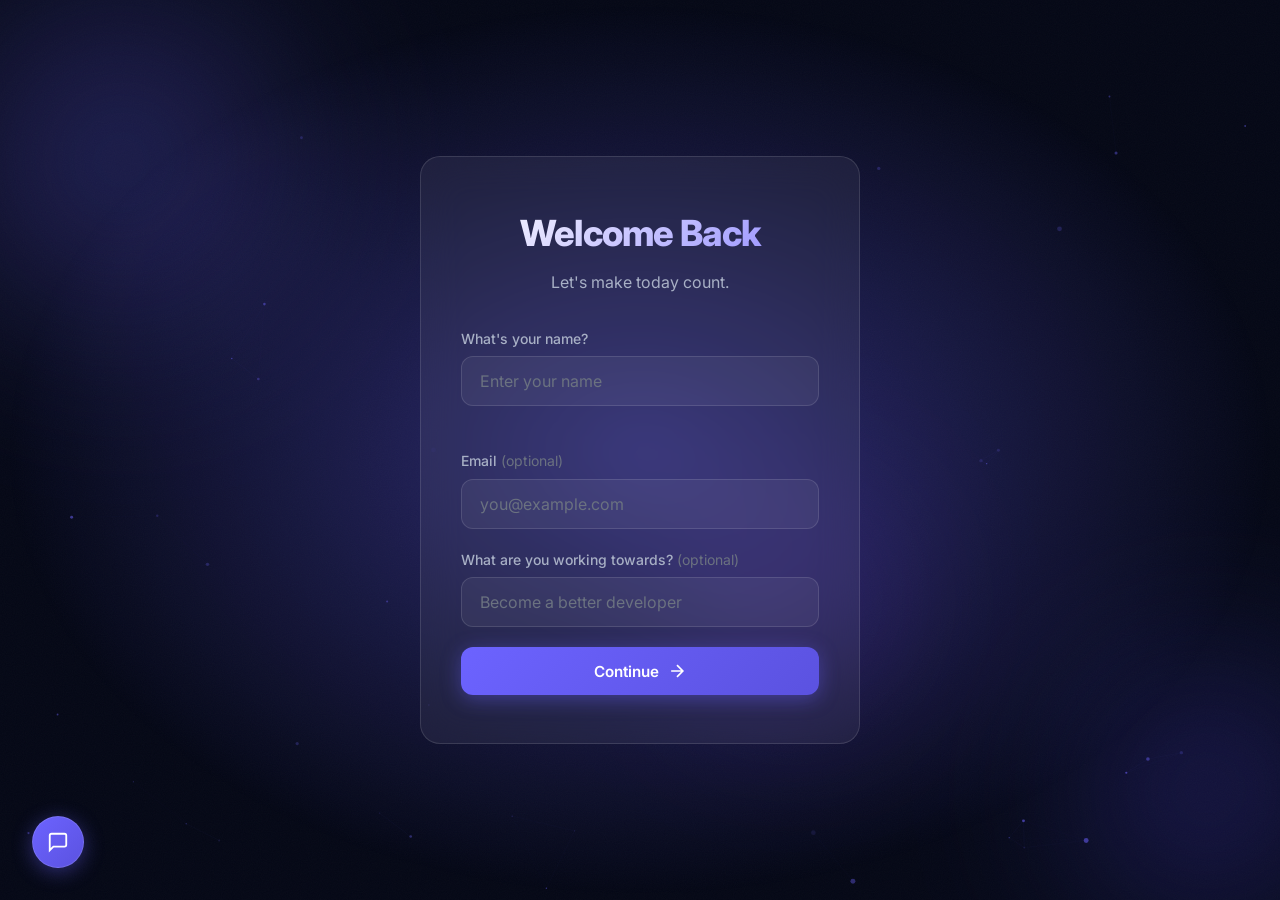
<file: index.html>
<!DOCTYPE html>
<html lang="en" data-theme="dark">
<head>
    <meta charset="UTF-8">
    <meta name="viewport" content="width=device-width, initial-scale=1.0">
    <meta name="description" content="StudyFlow - Your personal cinematic study timetable and productivity companion">
    <title>StudyFlow</title>

    <!-- SVG Favicon -->
    <link rel="icon" type="image/svg+xml" href="data:image/svg+xml,%3Csvg xmlns='http://www.w3.org/2000/svg' viewBox='0 0 100 100'%3E%3Cdefs%3E%3ClinearGradient id='g' x1='0%25' y1='0%25' x2='100%25' y2='100%25'%3E%3Cstop offset='0%25' stop-color='%236c63ff'/%3E%3Cstop offset='100%25' stop-color='%238f88ff'/%3E%3C/linearGradient%3E%3C/defs%3E%3Crect width='100' height='100' rx='22' fill='url(%23g)'/%3E%3Ctext x='50' y='68' font-size='55' text-anchor='middle' fill='white' font-family='Georgia, serif' font-weight='bold'%3E◈%3C/text%3E%3C/svg%3E">

    <link rel="stylesheet" href="css/style.css">
    <link rel="stylesheet" href="css/animations.css">
    <link rel="stylesheet" href="css/responsive.css">
    <link rel="preconnect" href="https://fonts.googleapis.com">
    <link href="https://fonts.googleapis.com/css2?family=Inter:wght@300;400;500;600;700;800;900&display=swap" rel="stylesheet">
<base target="_blank">
</head>
<body>
    <!-- Background Effects -->
    <div class="bg-effects">
        <canvas id="particleCanvas"></canvas>
        <div class="gradient-blob blob-1"></div>
        <div class="gradient-blob blob-2"></div>
        <div class="gradient-blob blob-3"></div>
        <div class="noise-overlay"></div>
    </div>

    <!-- Login Overlay -->
    <section id="loginSection" class="login-section" aria-label="Login">
        <div class="login-card glass-card">
            <div class="login-header">
                <h1 class="login-title">Welcome Back</h1>
                <p class="login-subtitle">Let's make today count.</p>
            </div>
            <form id="loginForm" class="login-form" novalidate>
                <div class="form-group">
                    <label for="userName">What's your name?</label>
                    <input type="text" id="userName" name="userName" placeholder="Enter your name" required autocomplete="name">
                    <span class="error-message" id="nameError"></span>
                </div>
                <div class="form-group">
                    <label for="userEmail">Email <span class="optional">(optional)</span></label>
                    <input type="email" id="userEmail" name="userEmail" placeholder="you@example.com" autocomplete="email">
                </div>
                <div class="form-group">
                    <label for="userGoal">What are you working towards? <span class="optional">(optional)</span></label>
                    <input type="text" id="userGoal" name="userGoal" placeholder="Become a better developer">
                </div>
                <button type="submit" class="btn btn-primary btn-glow">
                    <span>Continue</span>
                    <svg width="20" height="20" viewBox="0 0 24 24" fill="none" stroke="currentColor" stroke-width="2"><path d="M5 12h14M12 5l7 7-7 7"/></svg>
                </button>
            </form>
            <div id="returningUser" class="returning-user hidden">
                <p class="welcome-back-text">Welcome back, <span id="returningName"></span>.</p>
                <button id="continueBtn" class="btn btn-primary btn-glow">Continue</button>
                <button id="changeProfileBtn" class="btn btn-text">Not you? Change profile</button>
            </div>
        </div>
    </section>

    <!-- Main App -->
    <main id="mainApp" class="main-app hidden">

        <!-- Floating Progress Widget (Top-Right) -->
<div class="floating-progress" id="floatingProgress">
    <div class="floating-progress-ring">
        <svg viewBox="0 0 100 100">
            <defs>
                <linearGradient id="floatGrad" x1="0%" y1="0%" x2="100%" y2="100%">
                    <stop offset="0%" stop-color="var(--accent)"/>
                    <stop offset="100%" stop-color="var(--accent-light)"/>
                </linearGradient>
            </defs>
            <circle class="fp-bg" cx="50" cy="50" r="42"/>
            <circle class="fp-fill" id="fpRingFill" cx="50" cy="50" r="42"/>
        </svg>
        <span class="fp-percent" id="fpPercent">0%</span>
    </div>
    <div class="fp-info">
        <span class="fp-tasks" id="fpTasks">0 / 0</span>
        <span class="fp-msg" id="fpMsg">Let's go</span>
        <a href="#dashboard" class="fp-link-tag" id="fpScheduleLink">📅 Schedule ↓</a>
    </div>
</div>

        <!-- Theme Toggle (Top-Left) -->
        <button class="theme-toggle-float" id="themeToggle" aria-label="Toggle theme">
            <svg class="sun-icon" width="18" height="18" viewBox="0 0 24 24" fill="none" stroke="currentColor" stroke-width="2"><circle cx="12" cy="12" r="5"/><path d="M12 1v2M12 21v2M4.22 4.22l1.42 1.42M18.36 18.36l1.42 1.42M1 12h2M21 12h2M4.22 19.78l1.42-1.42M18.36 5.64l1.42-1.42"/></svg>
            <svg class="moon-icon" width="18" height="18" viewBox="0 0 24 24" fill="none" stroke="currentColor" stroke-width="2"><path d="M21 12.79A9 9 0 1 1 11.21 3 7 7 0 0 0 21 12.79z"/></svg>
        </button>

        <!-- Welcome Section (Minimal) -->
        <section id="welcome" class="section welcome-section">
            <div class="welcome-content">
                <h2 class="welcome-name" id="welcomeName">Welcome back.</h2>
                <p class="welcome-tagline">Your time. Your focus. Your progress.</p>
            </div>
        </section>

        <!-- Cinematic Morphing Section -->
        <section id="morphSection" class="section morph-section">
            <div class="morph-sticky">
                <div class="morph-visual">
                    <div class="morph-glow"></div>
                    <div class="morph-ring ring-1"></div>
                    <div class="morph-ring ring-2"></div>
                    <div class="morph-ring ring-3"></div>
                    <div class="morph-particles" id="morphParticles"></div>
                </div>
                <div class="morph-text-container">
                    <div class="morph-word" data-word="FOCUS">FOCUS</div>
                    <div class="morph-word" data-word="PLAN">PLAN</div>
                    <div class="morph-word" data-word="EXECUTE">EXECUTE</div>
                    <div class="morph-word" data-word="COMPLETE">COMPLETE</div>
                </div>
                <div class="morph-progress-bar">
                    <div class="morph-progress-fill" id="morphProgressFill"></div>
                </div>
            </div>
        </section>

        <!-- Dashboard Header -->
        <section id="dashboard" class="section dashboard-section">
            <div class="dashboard-header reveal-fade-up">
                <div class="date-time-display">
                    <div class="date-block">
                        <span id="currentDay" class="day-text">Tuesday</span>
                        <span id="currentDate" class="date-text">25 August 2026</span>
                    </div>
                    <div class="clock-block">
                        <span id="currentTime" class="time-text">11:54</span>
                        <span class="clock-separator">:</span>
                        <span id="currentSeconds" class="seconds-text">23</span>
                        <span id="amPm" class="ampm-text">PM</span>
                    </div>
                </div>
            </div>

            <!-- Mode Selector -->
            <div class="mode-selector reveal-fade-up" data-delay="100">
                <h3 class="section-label">Today's Schedule</h3>
                <div class="mode-pill" role="tablist" aria-label="Schedule mode">
                    <button class="mode-btn active" data-mode="WFO" role="tab" aria-selected="true">WFO</button>
                    <button class="mode-btn" data-mode="REMOTE" role="tab" aria-selected="false">Remote</button>
                    <button class="mode-btn" data-mode="HOLIDAY" role="tab" aria-selected="false">Holiday</button>
                    <div class="mode-indicator"></div>
                </div>
            </div>
        </section>

        <!-- Timetable Section -->
        <section id="timetable" class="section timetable-section">
            <div class="section-header reveal-fade-up">
                <h2 class="section-title">Your Timeline</h2>
                <p class="section-subtitle">Check off tasks as you complete them</p>
            </div>
            <div class="timeline-container" id="timelineContainer">
                <!-- Dynamically rendered -->
            </div>
        </section>

        <!-- Test Books Section with File Upload -->
        <section id="testbooks" class="section testbooks-section">
            <div class="section-header reveal-fade-up">
                <h2 class="section-title">Test Books</h2>
                <p class="section-subtitle">Access your study materials on Testbook.com</p>
            </div>

            <div class="testbooks-grid" id="testbooksGrid">
                <a href="https://testbook.com" target="_blank" class="testbook-card glass-card" style="text-decoration: none; cursor: pointer;">
                    <div class="testbook-icon">📚</div>
                    <h3 class="testbook-title">Visit Testbook.com</h3>
                    <p class="testbook-desc">Access all your test series, study materials, and mock tests.</p>
                    <div class="card-action btn btn-primary">Go to Testbook</div>
                </a>
            </div>

            <div class="file-upload-area reveal-fade-up">
                <div class="upload-card glass-card">
                    <h3 class="upload-title">Upload Study Materials</h3>
                    <p class="upload-desc">Select PDF, DOC, DOCX, or TXT files from your device.</p>
                    <label class="file-input-label">
                        <input type="file" id="fileInput" accept=".pdf,.doc,.docx,.txt" multiple hidden>
                        <span class="btn btn-primary">Browse Files</span>
                    </label>
                    <div class="file-list" id="fileList"></div>
                </div>
            </div>
        </section>

        <!-- Profile Section -->
        <section id="profile" class="section profile-section">
            <div class="profile-card glass-card reveal-scale">
                <div class="profile-header">
                    <div class="profile-avatar">
                        <span id="profileInitial">U</span>
                    </div>
                    <div class="profile-info">
                        <h2 class="profile-name" id="profileName">User</h2>
                        <p class="profile-goal" id="profileGoal">No goal set</p>
                    </div>
                </div>
            </div>
        </section>

        <!-- Footer -->
        <footer class="main-footer">
            <p>StudyFlow — Built for focus. No data leaves your device.</p>
        </footer>
    </main>

    <!-- Day Complete Celebration -->
    <section id="celebration" class="celebration-section hidden">
        <div class="celebration-content">
            <div class="celebration-ring"></div>
            <h2 class="celebration-title">DAY COMPLETE</h2>
            <p class="celebration-text">You showed up.<br>You did the work.<br>That's what matters.</p>
            <div class="celebration-particles" id="celebrationParticles"></div>
        </div>
    </section>

    <!-- Back to Top Button -->
    <button class="back-to-top" id="backToTop" aria-label="Back to top">
        <svg width="20" height="20" viewBox="0 0 24 24" fill="none" stroke="currentColor" stroke-width="2.5"><path d="M18 15l-6-6-6 6"/></svg>
    </button>

    <!-- Scripts -->
    <script src="js/storage.js"></script>
    <script src="js/animations.js"></script>
    <script src="js/login.js"></script>
    <script src="js/timetable.js"></script>
    <script src="js/fileManager.js"></script>
    <script src="js/chatbot.js"></script>
    <script src="js/app.js"></script>

    <!-- Chatbot Toggle (Left Side) -->
    <button class="chatbot-toggle" id="chatbotToggle" aria-label="Open assistant">
        <svg width="22" height="22" viewBox="0 0 24 24" fill="none" stroke="currentColor" stroke-width="2"><path d="M21 15a2 2 0 0 1-2 2H7l-4 4V5a2 2 0 0 1 2-2h14a2 2 0 0 1 2 2z"/></svg>
    </button>

    <!-- Chatbot Panel (Left Side) -->
    <div class="chatbot-panel" id="chatbotPanel">
        <div class="chatbot-header">
            <div class="chatbot-avatar">
                <span>◈</span>
            </div>
            <div class="chatbot-title">
                <h4>StudyFlow Assistant</h4>
                <span class="chatbot-status">Online</span>
            </div>
            <button class="chatbot-close" id="chatbotClose" aria-label="Close assistant">
                <svg width="16" height="16" viewBox="0 0 24 24" fill="none" stroke="currentColor" stroke-width="2.5"><path d="M18 6L6 18M6 6l12 12"/></svg>
            </button>
        </div>
        <div class="chatbot-messages" id="chatbotMessages"></div>
        <div class="chatbot-chips">
            <button class="chatbot-chip" data-question="What's next?">🎯 Next Up</button>
            <button class="chatbot-chip" data-question="How much time remaining?">⏰ Time Left</button>
            <button class="chatbot-chip" data-question="What subjects today?">📚 Subjects</button>
            <button class="chatbot-chip" data-question="What's my streak?">🔥 Streak</button>
            <button class="chatbot-chip" data-question="Give me a study tip">💡 Tips</button>
            <button class="chatbot-chip" data-question="When is doubt session?">🧐 Doubts</button>
            <button class="chatbot-chip" data-question="What mode am I in?">📅 Mode</button>
            <button class="chatbot-chip" data-question="What have I completed?">✅ Done</button>
            <button class="chatbot-chip" data-question="How much progress?">📊 Progress</button>
            <button class="chatbot-chip" data-question="Motivate me">🔥 Motivation</button>
        </div>
        <div class="chatbot-input-area">
            <input type="text" id="chatbotInput" placeholder="Ask me anything..." autocomplete="off">
            <button id="chatbotSend" aria-label="Send message">
                <svg width="18" height="18" viewBox="0 0 24 24" fill="none" stroke="currentColor" stroke-width="2"><path d="M22 2L11 13M22 2l-7 20-4-9-9-4 20-7z"/></svg>
            </button>
        </div>
    </div>

</body>
</html>
</file>
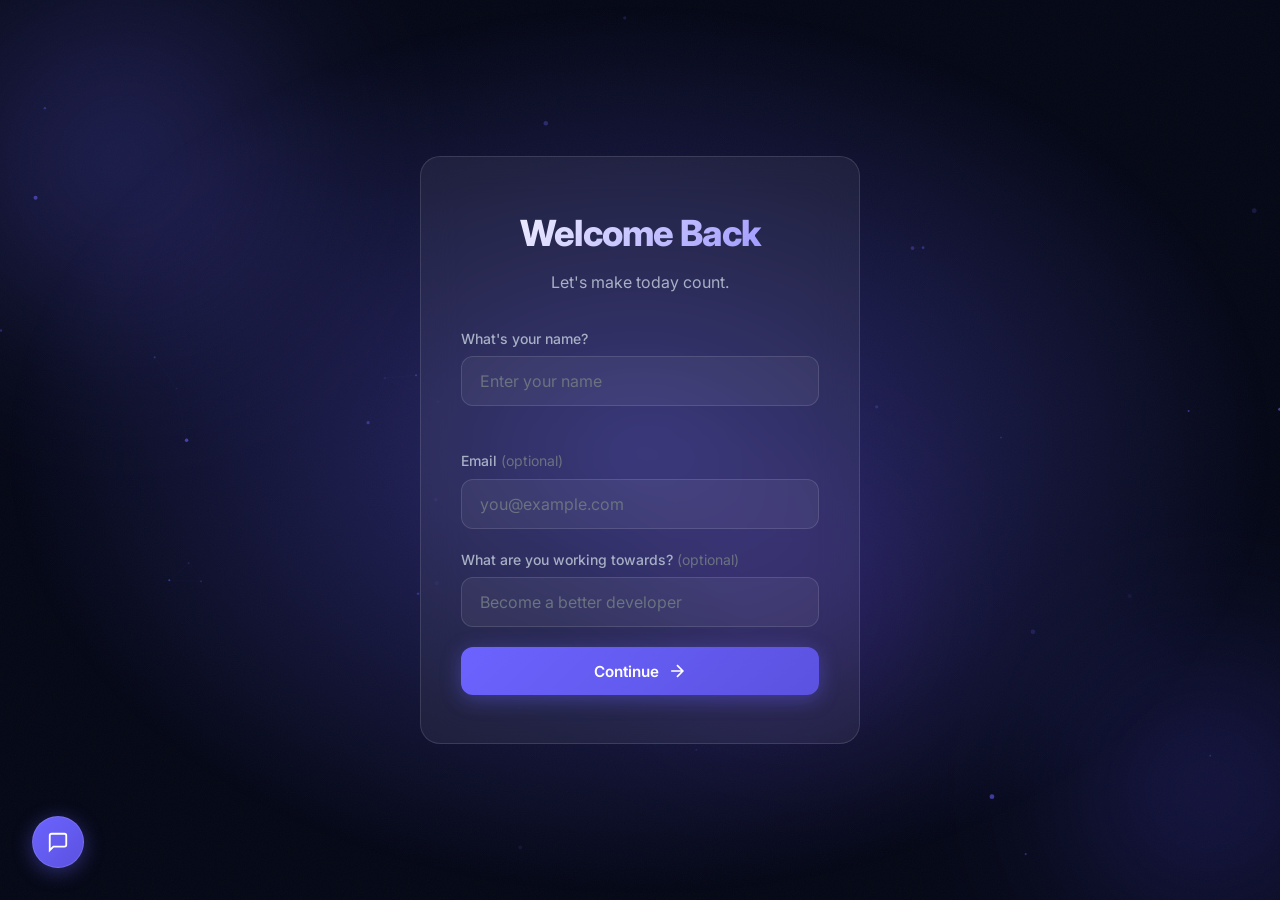
<file: timetable.html>
<!DOCTYPE html>
<html lang="en">
<head>
    <meta charset="UTF-8">
    <meta http-equiv="refresh" content="0; url=index.html#timetable">
    <title>StudyFlow - Timetable</title>
<base target="_blank">
</head>
<body>
    <p>Redirecting to StudyFlow...</p>
    <script>window.location.href = "index.html#timetable";</script>
</body>
</html>
</file>
<file: css/style.css>
/* ==========================================
   STUDYFLOW - MAIN STYLESHEET
   ========================================== */

/* Dark Theme (default) */
:root[data-theme="dark"] {
    --bg-primary: #050816;
    --bg-secondary: #0b1024;
    --bg-tertiary: #111836;
    --bg-card: rgba(255, 255, 255, 0.06);
    --bg-card-hover: rgba(255, 255, 255, 0.1);
    --bg-input: rgba(255, 255, 255, 0.05);
    --accent: #6c63ff;
    --accent-light: #8f88ff;
    --accent-glow: rgba(108, 99, 255, 0.4);
    --text-primary: #ffffff;
    --text-secondary: #a8b0c5;
    --text-muted: #6b7280;
    --border-color: rgba(255, 255, 255, 0.12);
    --border-hover: rgba(255, 255, 255, 0.2);
    --nav-bg: rgba(5, 8, 22, 0.7);
    --shadow-color: rgba(0, 0, 0, 0.3);
    --blob-opacity: 0.35;
    --noise-opacity: 0.03;
}

/* Light Theme */
:root[data-theme="light"] {
    --bg-primary: #f0f2f8;
    --bg-secondary: #e8ebf4;
    --bg-tertiary: #dde1ee;
    --bg-card: rgba(255, 255, 255, 0.7);
    --bg-card-hover: rgba(255, 255, 255, 0.9);
    --bg-input: rgba(255, 255, 255, 0.8);
    --accent: #5b4dff;
    --accent-light: #7a70ff;
    --accent-glow: rgba(91, 77, 255, 0.25);
    --text-primary: #1a1a2e;
    --text-secondary: #4a4a6a;
    --text-muted: #8a8aa0;
    --border-color: rgba(0, 0, 0, 0.08);
    --border-hover: rgba(0, 0, 0, 0.15);
    --nav-bg: rgba(240, 242, 248, 0.85);
    --shadow-color: rgba(0, 0, 0, 0.08);
    --blob-opacity: 0.2;
    --noise-opacity: 0.015;
}

:root {
    --success: #22c55e;
    --success-glow: rgba(34, 197, 94, 0.3);
    --warning: #f59e0b;
    --danger: #ef4444;
    --glass-bg: var(--bg-card);
    --glass-border: var(--border-color);
    --radius-sm: 12px;
    --radius: 20px;
    --radius-lg: 28px;
    --transition: 300ms cubic-bezier(0.4, 0, 0.2, 1);
    --transition-slow: 500ms cubic-bezier(0.4, 0, 0.2, 1);
    --font-main: 'Inter', -apple-system, BlinkMacSystemFont, sans-serif;
    --shadow-sm: 0 2px 8px var(--shadow-color);
    --shadow: 0 8px 32px var(--shadow-color);
    --shadow-glow: 0 0 40px var(--accent-glow);
}

*, *::before, *::after {
    margin: 0;
    padding: 0;
    box-sizing: border-box;
}

html {
    scroll-behavior: smooth;
    font-size: 16px;
}

body {
    font-family: var(--font-main);
    background: var(--bg-primary);
    color: var(--text-primary);
    line-height: 1.6;
    overflow-x: hidden;
    min-height: 100vh;
    -webkit-font-smoothing: antialiased;
    transition: background-color var(--transition-slow), color var(--transition-slow);
}

::selection {
    background: var(--accent);
    color: white;
}

::-webkit-scrollbar {
    width: 8px;
}
::-webkit-scrollbar-track {
    background: var(--bg-secondary);
}
::-webkit-scrollbar-thumb {
    background: var(--accent);
    border-radius: 4px;
}
::-webkit-scrollbar-thumb:hover {
    background: var(--accent-light);
}

/* ==========================================
   BACKGROUND EFFECTS
   ========================================== */
.bg-effects {
    position: fixed;
    inset: 0;
    z-index: 0;
    pointer-events: none;
    overflow: hidden;
}

#particleCanvas {
    position: absolute;
    inset: 0;
    width: 100%;
    height: 100%;
}

.gradient-blob {
    position: absolute;
    border-radius: 50%;
    filter: blur(80px);
    opacity: var(--blob-opacity);
    animation: blobFloat 20s ease-in-out infinite;
    transition: opacity var(--transition-slow);
}

.blob-1 {
    width: 500px;
    height: 500px;
    background: radial-gradient(circle, var(--accent), transparent 70%);
    top: -10%;
    left: -10%;
    animation-delay: 0s;
}

.blob-2 {
    width: 400px;
    height: 400px;
    background: radial-gradient(circle, #4f46e5, transparent 70%);
    bottom: -10%;
    right: -10%;
    animation-delay: -7s;
}

.blob-3 {
    width: 300px;
    height: 300px;
    background: radial-gradient(circle, #7c3aed, transparent 70%);
    top: 50%;
    left: 50%;
    animation-delay: -14s;
}

.noise-overlay {
    position: absolute;
    inset: 0;
    opacity: var(--noise-opacity);
    background-image: url("data:image/svg+xml,%3Csvg viewBox='0 0 256 256' xmlns='http://www.w3.org/2000/svg'%3E%3Cfilter id='n'%3E%3CfeTurbulence type='fractalNoise' baseFrequency='0.9' numOctaves='4' stitchTiles='stitch'/%3E%3C/filter%3E%3Crect width='100%25' height='100%25' filter='url(%23n)'/%3E%3C/svg%3E");
    background-repeat: repeat;
    background-size: 256px 256px;
    transition: opacity var(--transition-slow);
}

/* ==========================================
   GLASSMORPHISM
   ========================================== */
.glass-card {
    background: var(--glass-bg);
    backdrop-filter: blur(20px);
    -webkit-backdrop-filter: blur(20px);
    border: 1px solid var(--glass-border);
    border-radius: var(--radius);
    transition: var(--transition);
}

.glass-card:hover {
    background: var(--bg-card-hover);
    border-color: var(--border-hover);
}

/* ==========================================
   FLOATING THEME TOGGLE (Top-Left)
   ========================================== */
.theme-toggle-float {
    position: fixed;
    top: 20px;
    left: 20px;
    z-index: 100;
    width: 42px;
    height: 42px;
    border-radius: 50%;
    border: 1px solid var(--glass-border);
    background: var(--glass-bg);
    backdrop-filter: blur(12px);
    color: var(--text-secondary);
    cursor: pointer;
    display: flex;
    align-items: center;
    justify-content: center;
    transition: var(--transition);
    overflow: hidden;
}

.theme-toggle-float:hover {
    background: var(--bg-card-hover);
    border-color: var(--border-hover);
    color: var(--text-primary);
    transform: scale(1.05);
}

.theme-toggle-float .sun-icon,
.theme-toggle-float .moon-icon {
    position: absolute;
    transition: transform 0.4s cubic-bezier(0.4, 0, 0.2, 1), opacity 0.3s ease;
}

[data-theme="dark"] .theme-toggle-float .sun-icon {
    transform: rotate(90deg) scale(0);
    opacity: 0;
}
[data-theme="dark"] .theme-toggle-float .moon-icon {
    transform: rotate(0) scale(1);
    opacity: 1;
}
[data-theme="light"] .theme-toggle-float .sun-icon {
    transform: rotate(0) scale(1);
    opacity: 1;
}
[data-theme="light"] .theme-toggle-float .moon-icon {
    transform: rotate(-90deg) scale(0);
    opacity: 0;
}

/* ==========================================
   FLOATING PROGRESS WIDGET (Top-Right)
   ========================================== */
.floating-progress {
    position: fixed;
    top: 20px;
    right: 20px;
    z-index: 100;
    display: flex;
    align-items: center;
    gap: 12px;
    padding: 12px 16px;
    background: var(--glass-bg);
    backdrop-filter: blur(20px);
    -webkit-backdrop-filter: blur(20px);
    border: 1px solid var(--glass-border);
    border-radius: var(--radius);
    box-shadow: var(--shadow);
    transition: var(--transition);
    opacity: 0;
    transform: translateY(-20px) scale(0.95);
    pointer-events: none;
}

.floating-progress.visible {
    opacity: 1;
    transform: translateY(0) scale(1);
    pointer-events: auto;
}

.floating-progress:hover {
    border-color: var(--border-hover);
    box-shadow: 0 8px 32px var(--shadow-color), 0 0 20px var(--accent-glow);
}

.floating-progress-ring {
    position: relative;
    width: 52px;
    height: 52px;
    flex-shrink: 0;
}

.floating-progress-ring svg {
    width: 100%;
    height: 100%;
    transform: rotate(-90deg);
}

.fp-bg {
    fill: none;
    stroke: var(--glass-border);
    stroke-width: 6;
}

.fp-fill {
    fill: none;
    stroke: url(#floatGrad);
    stroke-width: 6;
    stroke-linecap: round;
    stroke-dasharray: 264;
    stroke-dashoffset: 264;
    transition: stroke-dashoffset 0.8s cubic-bezier(0.4, 0, 0.2, 1);
}

.fp-percent {
    position: absolute;
    inset: 0;
    display: flex;
    align-items: center;
    justify-content: center;
    font-size: 0.75rem;
    font-weight: 700;
    color: var(--text-primary);
    font-variant-numeric: tabular-nums;
}

.fp-info {
    display: flex;
    flex-direction: column;
    gap: 2px;
    min-width: 80px;
}

.fp-tasks {
    font-size: 0.8rem;
    font-weight: 600;
    color: var(--text-secondary);
    font-variant-numeric: tabular-nums;
}

.fp-msg {
    font-size: 0.7rem;
    font-weight: 500;
    color: var(--accent-light);
    white-space: nowrap;
}

/* ==========================================
   BACK TO TOP
   ========================================== */
.back-to-top {
    position: fixed;
    bottom: 32px;
    right: 32px;
    width: 48px;
    height: 48px;
    border-radius: 50%;
    border: 1px solid var(--glass-border);
    background: var(--glass-bg);
    backdrop-filter: blur(12px);
    color: var(--text-primary);
    cursor: pointer;
    display: flex;
    align-items: center;
    justify-content: center;
    z-index: 99;
    opacity: 0;
    visibility: hidden;
    transform: translateY(20px);
    transition: all var(--transition);
    box-shadow: var(--shadow);
}

.back-to-top.visible {
    opacity: 1;
    visibility: visible;
    transform: translateY(0);
}

.back-to-top:hover {
    background: var(--accent);
    border-color: var(--accent);
    color: white;
    transform: translateY(-4px);
    box-shadow: 0 8px 24px var(--accent-glow);
}

.back-to-top:active {
    transform: translateY(-2px);
}

/* ==========================================
   LOGIN SECTION
   ========================================== */
.login-section {
    position: fixed;
    inset: 0;
    z-index: 1000;
    display: flex;
    align-items: center;
    justify-content: center;
    padding: 20px;
    background: radial-gradient(ellipse at center, var(--accent-glow) 0%, transparent 70%);
    transition: opacity var(--transition-slow), visibility var(--transition-slow);
}

.login-section.hidden {
    opacity: 0;
    visibility: hidden;
    pointer-events: none;
}

.login-card {
    width: 100%;
    max-width: 440px;
    padding: 48px 40px;
    position: relative;
    overflow: hidden;
}

.login-card::before {
    content: '';
    position: absolute;
    top: -50%;
    left: -50%;
    width: 200%;
    height: 200%;
    background: radial-gradient(circle, var(--accent-glow) 0%, transparent 50%);
    opacity: 0;
    transition: opacity var(--transition-slow);
    pointer-events: none;
}

.login-card:hover::before {
    opacity: 0.5;
}

.login-header {
    text-align: center;
    margin-bottom: 32px;
}

.login-title {
    font-size: 2.25rem;
    font-weight: 800;
    letter-spacing: -0.02em;
    margin-bottom: 8px;
    background: linear-gradient(135deg, var(--text-primary), var(--accent-light));
    -webkit-background-clip: text;
    -webkit-text-fill-color: transparent;
    background-clip: text;
}

.login-subtitle {
    color: var(--text-secondary);
    font-size: 1rem;
}

.login-form {
    display: flex;
    flex-direction: column;
    gap: 20px;
}

.form-group {
    display: flex;
    flex-direction: column;
    gap: 6px;
}

.form-group label {
    font-size: 0.875rem;
    font-weight: 500;
    color: var(--text-secondary);
}

.form-group .optional {
    color: var(--text-muted);
    font-weight: 400;
}

.form-group input {
    padding: 14px 18px;
    background: var(--bg-input);
    border: 1px solid var(--glass-border);
    border-radius: var(--radius-sm);
    color: var(--text-primary);
    font-size: 1rem;
    font-family: inherit;
    transition: var(--transition);
    outline: none;
}

.form-group input:focus {
    border-color: var(--accent);
    box-shadow: 0 0 0 3px var(--accent-glow);
}

.form-group input::placeholder {
    color: var(--text-muted);
}

.error-message {
    font-size: 0.8rem;
    color: var(--danger);
    min-height: 18px;
}

.returning-user {
    text-align: center;
    display: flex;
    flex-direction: column;
    gap: 20px;
}

.returning-user.hidden {
    display: none;
}

.welcome-back-text {
    font-size: 1.25rem;
    color: var(--text-secondary);
}

.welcome-back-text span {
    color: var(--text-primary);
    font-weight: 600;
}

/* ==========================================
   BUTTONS
   ========================================== */
.btn {
    display: inline-flex;
    align-items: center;
    justify-content: center;
    gap: 8px;
    padding: 14px 28px;
    font-size: 0.95rem;
    font-weight: 600;
    font-family: inherit;
    border: none;
    border-radius: var(--radius-sm);
    cursor: pointer;
    transition: var(--transition);
    text-decoration: none;
    outline: none;
    position: relative;
    overflow: hidden;
}

.btn-primary {
    background: linear-gradient(135deg, var(--accent), #5b52e0);
    color: white;
    box-shadow: 0 4px 20px var(--accent-glow);
}

.btn-primary:hover {
    transform: translateY(-2px);
    box-shadow: 0 8px 30px var(--accent-glow);
}

.btn-primary:active {
    transform: translateY(0);
}

.btn-glow::after {
    content: '';
    position: absolute;
    inset: -2px;
    background: linear-gradient(135deg, var(--accent), transparent, var(--accent-light));
    border-radius: inherit;
    z-index: -1;
    opacity: 0;
    transition: opacity var(--transition);
    filter: blur(8px);
}

.btn-glow:hover::after {
    opacity: 0.6;
}

.btn-secondary {
    background: var(--glass-bg);
    color: var(--text-primary);
    border: 1px solid var(--glass-border);
}

.btn-secondary:hover {
    background: var(--bg-card-hover);
    border-color: var(--border-hover);
}

.btn-text {
    background: transparent;
    color: var(--text-secondary);
    padding: 8px 16px;
    font-size: 0.875rem;
}

.btn-text:hover {
    color: var(--text-primary);
}

.btn-danger {
    background: rgba(239, 68, 68, 0.15);
    color: var(--danger);
    border: 1px solid rgba(239, 68, 68, 0.3);
}

.btn-danger:hover {
    background: rgba(239, 68, 68, 0.25);
}

.btn-small {
    padding: 10px 20px;
    font-size: 0.85rem;
}

/* ==========================================
   MAIN APP
   ========================================== */
.main-app {
    position: relative;
    z-index: 1;
}

.main-app.hidden {
    display: none;
}

/* ==========================================
   SECTIONS
   ========================================== */
.section {
    padding: 100px 40px;
    max-width: 1200px;
    margin: 0 auto;
    position: relative;
}

.section-header {
    text-align: center;
    margin-bottom: 60px;
}

.section-title {
    font-size: 2.5rem;
    font-weight: 800;
    letter-spacing: -0.03em;
    margin-bottom: 12px;
    background: linear-gradient(135deg, var(--text-primary), var(--text-secondary));
    -webkit-background-clip: text;
    -webkit-text-fill-color: transparent;
    background-clip: text;
}

.section-subtitle {
    color: var(--text-secondary);
    font-size: 1.1rem;
}

.section-label {
    font-size: 0.875rem;
    font-weight: 600;
    text-transform: uppercase;
    letter-spacing: 0.1em;
    color: var(--accent-light);
    margin-bottom: 16px;
}

/* ==========================================
   WELCOME SECTION (MINIMAL)
   ========================================== */
.welcome-section {
    min-height: 60vh;
    display: flex;
    flex-direction: column;
    align-items: center;
    justify-content: center;
    text-align: center;
    padding: 80px 40px 40px;
}

.welcome-content {
    position: relative;
    max-width: 600px;
}

.welcome-name {
    font-size: clamp(1.75rem, 4vw, 2.75rem);
    font-weight: 800;
    letter-spacing: -0.03em;
    margin-bottom: 12px;
    opacity: 0;
    animation: fadeSlideUp 0.8s ease forwards;
}

.welcome-tagline {
    font-size: clamp(1rem, 2vw, 1.25rem);
    font-weight: 500;
    color: var(--text-secondary);
    opacity: 0;
    animation: fadeSlideUp 0.8s ease 0.3s forwards;
}

/* ==========================================
   MORPHING SECTION
   ========================================== */
.morph-section {
    height: 350vh;
    padding: 0;
    max-width: none;
}

.morph-sticky {
    position: sticky;
    top: 0;
    height: 100vh;
    display: flex;
    flex-direction: column;
    align-items: center;
    justify-content: center;
    overflow: hidden;
}

.morph-visual {
    position: absolute;
    inset: 0;
    display: flex;
    align-items: center;
    justify-content: center;
}

.morph-glow {
    position: absolute;
    width: 300px;
    height: 300px;
    background: radial-gradient(circle, var(--accent-glow), transparent 70%);
    border-radius: 50%;
    filter: blur(40px);
    transition: transform var(--transition-slow), opacity var(--transition-slow);
}

.morph-ring {
    position: absolute;
    border: 1px solid var(--glass-border);
    border-radius: 50%;
    transition: var(--transition-slow);
}

.ring-1 { width: 200px; height: 200px; }
.ring-2 { width: 320px; height: 320px; opacity: 0.6; }
.ring-3 { width: 440px; height: 440px; opacity: 0.3; }

.morph-particles {
    position: absolute;
    inset: 0;
    pointer-events: none;
}

.morph-particle {
    position: absolute;
    width: 4px;
    height: 4px;
    background: var(--accent);
    border-radius: 50%;
    opacity: 0;
}

.morph-text-container {
    position: relative;
    width: 100%;
    height: 140px;
    display: flex;
    align-items: center;
    justify-content: center;
    margin-bottom: 40px;
}

.morph-word {
    position: absolute;
    font-size: clamp(3rem, 10vw, 7rem);
    font-weight: 900;
    letter-spacing: -0.04em;
    text-transform: uppercase;
    opacity: 0;
    transform: scale(0.85) translateY(50px) rotateX(15deg);
    filter: blur(8px);
    transition: all 0.7s cubic-bezier(0.25, 0.46, 0.45, 0.94);
    background: linear-gradient(135deg, var(--text-primary), var(--accent-light));
    -webkit-background-clip: text;
    -webkit-text-fill-color: transparent;
    background-clip: text;
    pointer-events: none;
    text-shadow: 0 0 60px var(--accent-glow);
}

.morph-word.active {
    opacity: 1;
    transform: scale(1) translateY(0) rotateX(0deg);
    filter: blur(0);
}

.morph-word.exit-left {
    opacity: 0;
    transform: scale(0.9) translateX(-80px) translateY(-20px) rotateX(-10deg);
    filter: blur(4px);
}

.morph-word.exit-right {
    opacity: 0;
    transform: scale(0.9) translateX(80px) translateY(-20px) rotateX(-10deg);
    filter: blur(4px);
}

.morph-progress-bar {
    position: absolute;
    bottom: 80px;
    left: 50%;
    transform: translateX(-50%);
    width: 200px;
    height: 3px;
    background: var(--glass-border);
    border-radius: 100px;
    overflow: hidden;
}

.morph-progress-fill {
    height: 100%;
    background: linear-gradient(90deg, var(--accent), var(--accent-light));
    border-radius: 100px;
    width: 0%;
    transition: width 0.3s ease;
    box-shadow: 0 0 10px var(--accent-glow);
}

/* ==========================================
   DASHBOARD
   ========================================== */
.dashboard-section {
    padding-top: 40px;
}

.date-time-display {
    display: flex;
    align-items: flex-end;
    justify-content: space-between;
    flex-wrap: wrap;
    gap: 24px;
    margin-bottom: 48px;
}

.date-block {
    display: flex;
    flex-direction: column;
    gap: 4px;
}

.day-text {
    font-size: 1.5rem;
    font-weight: 700;
    color: var(--accent-light);
}

.date-text {
    font-size: 1.1rem;
    color: var(--text-secondary);
}

.clock-block {
    display: flex;
    align-items: baseline;
    gap: 2px;
}

.time-text {
    font-size: clamp(2.5rem, 6vw, 4rem);
    font-weight: 800;
    font-variant-numeric: tabular-nums;
    letter-spacing: -0.03em;
    line-height: 1;
}

.clock-separator {
    font-size: clamp(2rem, 5vw, 3.5rem);
    font-weight: 800;
    color: var(--accent);
    animation: clockPulse 1s ease infinite;
    line-height: 1;
}

.seconds-text {
    font-size: 1.5rem;
    font-weight: 600;
    color: var(--accent);
    font-variant-numeric: tabular-nums;
    transition: opacity var(--transition);
    min-width: 32px;
}

.ampm-text {
    font-size: 1rem;
    font-weight: 500;
    color: var(--text-secondary);
    margin-left: 6px;
}

/* Mode Selector */
.mode-selector {
    margin-bottom: 40px;
}

.mode-pill {
    display: inline-flex;
    background: var(--glass-bg);
    border: 1px solid var(--glass-border);
    border-radius: 100px;
    padding: 6px;
    position: relative;
}

.mode-btn {
    padding: 12px 32px;
    background: none;
    border: none;
    color: var(--text-secondary);
    font-family: inherit;
    font-size: 0.9rem;
    font-weight: 600;
    cursor: pointer;
    border-radius: 100px;
    position: relative;
    z-index: 2;
    transition: color var(--transition);
}

.mode-btn.active {
    color: var(--text-primary);
}

.mode-indicator {
    position: absolute;
    top: 6px;
    left: 6px;
    height: calc(100% - 12px);
    background: linear-gradient(135deg, var(--accent), #5b52e0);
    border-radius: 100px;
    transition: all var(--transition-slow);
    z-index: 1;
    box-shadow: 0 4px 15px var(--accent-glow);
}

/* ==========================================
   TIMELINE
   ========================================== */
.timetable-section {
    padding-top: 40px;
}

.timeline-container {
    position: relative;
    padding: 20px 0;
}

.timeline-container::before {
    content: '';
    position: absolute;
    left: 50%;
    top: 0;
    bottom: 0;
    width: 2px;
    background: linear-gradient(to bottom, transparent, var(--accent), transparent);
    transform: translateX(-50%);
}

.timeline-item {
    position: relative;
    display: flex;
    align-items: center;
    margin-bottom: 24px;
    opacity: 0;
    transform: translateY(30px);
}

.timeline-item.visible {
    opacity: 1;
    transform: translateY(0);
    transition: all var(--transition-slow);
}

.timeline-item:nth-child(odd) {
    flex-direction: row;
}

.timeline-item:nth-child(even) {
    flex-direction: row-reverse;
}

.timeline-dot {
    position: absolute;
    left: 50%;
    transform: translateX(-50%);
    width: 16px;
    height: 16px;
    background: var(--bg-primary);
    border: 3px solid var(--accent);
    border-radius: 50%;
    z-index: 2;
    transition: var(--transition);
}

.timeline-item.completed .timeline-dot {
    background: var(--success);
    border-color: var(--success);
    box-shadow: 0 0 15px var(--success-glow);
}

.timeline-card {
    width: calc(50% - 40px);
    padding: 24px;
    cursor: pointer;
    position: relative;
    transform-style: preserve-3d;
    perspective: 1000px;
}

.timeline-card:hover {
    transform: translateY(-4px);
}

.timeline-time {
    font-size: 0.8rem;
    font-weight: 600;
    color: var(--accent-light);
    text-transform: uppercase;
    letter-spacing: 0.1em;
    margin-bottom: 8px;
}

.timeline-title {
    font-size: 1.1rem;
    font-weight: 600;
    margin-bottom: 8px;
    transition: var(--transition);
}

.timeline-item.completed .timeline-title {
    text-decoration: line-through;
    color: var(--text-muted);
}

.timeline-category {
    display: inline-block;
    padding: 4px 12px;
    background: rgba(108, 99, 255, 0.15);
    color: var(--accent-light);
    font-size: 0.75rem;
    font-weight: 600;
    text-transform: uppercase;
    letter-spacing: 0.05em;
    border-radius: 100px;
}

.timeline-check {
    position: absolute;
    top: 20px;
    right: 20px;
    width: 28px;
    height: 28px;
    border: 2px solid var(--glass-border);
    border-radius: 50%;
    display: flex;
    align-items: center;
    justify-content: center;
    transition: var(--transition);
}

.timeline-check svg {
    width: 14px;
    height: 14px;
    stroke: white;
    stroke-width: 3;
    fill: none;
    stroke-dasharray: 20;
    stroke-dashoffset: 20;
    transition: stroke-dashoffset 0.4s ease;
}

.timeline-item.completed .timeline-check {
    background: var(--success);
    border-color: var(--success);
    box-shadow: 0 0 15px var(--success-glow);
}

.timeline-item.completed .timeline-check svg {
    stroke-dashoffset: 0;
}

/* ==========================================
   TEST BOOKS
   ========================================== */
.testbooks-grid {
    display: grid;
    grid-template-columns: repeat(auto-fill, minmax(280px, 1fr));
    gap: 24px;
    margin-bottom: 60px;
}

.testbook-card {
    padding: 32px;
    text-align: center;
    cursor: default;
}

.testbook-icon {
    font-size: 3rem;
    margin-bottom: 16px;
    display: block;
}

.testbook-title {
    font-size: 1.25rem;
    font-weight: 700;
    margin-bottom: 8px;
}

.testbook-desc {
    color: var(--text-secondary);
    font-size: 0.9rem;
    margin-bottom: 20px;
    line-height: 1.5;
}

.card-action {
    display: inline-flex;
    margin-top: 8px;
}

/* File Upload */
.file-upload-area {
    max-width: 600px;
    margin: 0 auto;
}

.upload-card {
    padding: 40px;
    text-align: center;
}

.upload-title {
    font-size: 1.25rem;
    font-weight: 700;
    margin-bottom: 8px;
}

.upload-desc {
    color: var(--text-secondary);
    font-size: 0.9rem;
    margin-bottom: 24px;
}

.file-input-label {
    cursor: pointer;
    display: inline-block;
}

.file-list {
    margin-top: 24px;
    display: flex;
    flex-direction: column;
    gap: 12px;
}

.file-item {
    display: flex;
    align-items: center;
    justify-content: space-between;
    padding: 14px 18px;
    background: rgba(255, 255, 255, 0.04);
    border: 1px solid var(--glass-border);
    border-radius: var(--radius-sm);
    transition: var(--transition);
}

.file-item:hover {
    background: rgba(255, 255, 255, 0.07);
    border-color: var(--border-hover);
}

.file-info {
    display: flex;
    align-items: center;
    gap: 12px;
    overflow: hidden;
}

.file-icon {
    font-size: 1.5rem;
    flex-shrink: 0;
}

.file-name {
    font-weight: 500;
    font-size: 0.9rem;
    white-space: nowrap;
    overflow: hidden;
    text-overflow: ellipsis;
}

.file-meta {
    color: var(--text-muted);
    font-size: 0.8rem;
}

.file-actions {
    display: flex;
    gap: 8px;
    flex-shrink: 0;
}

.file-btn {
    padding: 6px 14px;
    font-size: 0.8rem;
    border-radius: 8px;
    cursor: pointer;
    border: none;
    font-family: inherit;
    font-weight: 500;
    transition: var(--transition);
}

.file-btn-open {
    background: var(--accent);
    color: white;
}

.file-btn-open:hover {
    background: var(--accent-light);
}

.file-btn-remove {
    background: rgba(239, 68, 68, 0.15);
    color: var(--danger);
}

.file-btn-remove:hover {
    background: rgba(239, 68, 68, 0.25);
}

/* ==========================================
   PROFILE
   ========================================== */
.profile-section {
    display: flex;
    justify-content: center;
    padding-bottom: 60px;
}

.profile-card {
    width: 100%;
    max-width: 600px;
    padding: 40px;
}

.profile-header {
    display: flex;
    align-items: center;
    gap: 20px;
    margin-bottom: 32px;
    padding-bottom: 32px;
    border-bottom: 1px solid var(--glass-border);
}

.profile-avatar {
    width: 72px;
    height: 72px;
    border-radius: 50%;
    background: linear-gradient(135deg, var(--accent), #5b52e0);
    display: flex;
    align-items: center;
    justify-content: center;
    font-size: 1.75rem;
    font-weight: 700;
    color: white;
    flex-shrink: 0;
}

.profile-name {
    font-size: 1.5rem;
    font-weight: 700;
    margin-bottom: 4px;
}

.profile-goal {
    color: var(--text-secondary);
    font-size: 0.9rem;
}

.stats-grid {
    display: grid;
    grid-template-columns: repeat(2, 1fr);
    gap: 20px;
    margin-bottom: 32px;
}

.stat-item {
    text-align: center;
    padding: 20px;
    background: rgba(255, 255, 255, 0.03);
    border-radius: var(--radius-sm);
    border: 1px solid var(--glass-border);
    transition: var(--transition);
}

.stat-item:hover {
    background: rgba(255, 255, 255, 0.06);
    transform: translateY(-2px);
}

.stat-value {
    display: block;
    font-size: 2rem;
    font-weight: 800;
    color: var(--accent-light);
    margin-bottom: 4px;
}

.stat-label {
    font-size: 0.8rem;
    color: var(--text-secondary);
    text-transform: uppercase;
    letter-spacing: 0.05em;
}

/* ==========================================
   CELEBRATION
   ========================================== */
.celebration-section {
    position: fixed;
    inset: 0;
    z-index: 500;
    display: flex;
    align-items: center;
    justify-content: center;
    background: rgba(5, 8, 22, 0.95);
    backdrop-filter: blur(10px);
    transition: opacity var(--transition-slow), visibility var(--transition-slow);
}

[data-theme="light"] .celebration-section {
    background: rgba(240, 242, 248, 0.95);
}

.celebration-section.hidden {
    opacity: 0;
    visibility: hidden;
    pointer-events: none;
}

.celebration-content {
    text-align: center;
    position: relative;
}

.celebration-ring {
    position: absolute;
    top: 50%;
    left: 50%;
    transform: translate(-50%, -50%);
    width: 300px;
    height: 300px;
    border: 2px solid var(--accent);
    border-radius: 50%;
    opacity: 0;
    animation: celebrationRing 2s ease forwards;
}

.celebration-title {
    font-size: clamp(2rem, 6vw, 4rem);
    font-weight: 900;
    letter-spacing: 0.1em;
    margin-bottom: 24px;
    background: linear-gradient(135deg, var(--accent-light), var(--accent));
    -webkit-background-clip: text;
    -webkit-text-fill-color: transparent;
    background-clip: text;
    opacity: 0;
    animation: fadeSlideUp 0.8s ease 0.3s forwards;
}

.celebration-text {
    font-size: 1.25rem;
    color: var(--text-secondary);
    line-height: 1.8;
    opacity: 0;
    animation: fadeSlideUp 0.8s ease 0.6s forwards;
}

.celebration-particles {
    position: absolute;
    inset: -200px;
    pointer-events: none;
}

/* ==========================================
   FOOTER
   ========================================== */
.main-footer {
    text-align: center;
    padding: 40px;
    color: var(--text-muted);
    font-size: 0.85rem;
    border-top: 1px solid var(--glass-border);
}

/* ==========================================
   UTILITIES
   ========================================== */
.hidden {
    display: none !important;
}

.sr-only {
    position: absolute;
    width: 1px;
    height: 1px;
    padding: 0;
    margin: -1px;
    overflow: hidden;
    clip: rect(0, 0, 0, 0);
    white-space: nowrap;
    border: 0;
}

/* ==========================================
   CHATBOT - LEFT SIDE ASSISTANT
   ========================================== */

/* Toggle Button */
.chatbot-toggle {
    position: fixed;
    bottom: 32px;
    left: 32px;
    z-index: 100;
    width: 52px;
    height: 52px;
    border-radius: 50%;
    border: 1px solid var(--glass-border);
    background: linear-gradient(135deg, var(--accent), #5b52e0);
    color: white;
    cursor: pointer;
    display: flex;
    align-items: center;
    justify-content: center;
    box-shadow: 0 4px 20px var(--accent-glow);
    transition: all var(--transition);
}

.chatbot-toggle:hover {
    transform: scale(1.08);
    box-shadow: 0 8px 30px var(--accent-glow);
}

.chatbot-toggle:active {
    transform: scale(0.95);
}

.chatbot-toggle.active {
    opacity: 0;
    transform: scale(0.8);
    pointer-events: none;
}

/* Chat Panel */
.chatbot-panel {
    position: fixed;
    bottom: 24px;
    left: 24px;
    z-index: 101;
    width: 360px;
    max-width: calc(100vw - 48px);
    max-height: 520px;
    background: var(--glass-bg);
    backdrop-filter: blur(24px);
    -webkit-backdrop-filter: blur(24px);
    border: 1px solid var(--glass-border);
    border-radius: var(--radius);
    box-shadow: var(--shadow), 0 0 40px rgba(0,0,0,0.2);
    display: flex;
    flex-direction: column;
    overflow: hidden;
    opacity: 0;
    transform: translateY(20px) scale(0.95);
    visibility: hidden;
    transition: all 0.35s cubic-bezier(0.4, 0, 0.2, 1);
}

.chatbot-panel.open {
    opacity: 1;
    transform: translateY(0) scale(1);
    visibility: visible;
}

/* Header */
.chatbot-header {
    display: flex;
    align-items: center;
    gap: 12px;
    padding: 16px 20px;
    border-bottom: 1px solid var(--glass-border);
    background: rgba(255,255,255,0.03);
}

.chatbot-avatar {
    width: 40px;
    height: 40px;
    border-radius: 50%;
    background: linear-gradient(135deg, var(--accent), #5b52e0);
    display: flex;
    align-items: center;
    justify-content: center;
    font-size: 1.25rem;
    color: white;
    flex-shrink: 0;
}

.chatbot-title {
    flex: 1;
}

.chatbot-title h4 {
    font-size: 0.95rem;
    font-weight: 700;
    color: var(--text-primary);
    margin: 0;
}

.chatbot-status {
    font-size: 0.75rem;
    color: var(--success);
    font-weight: 500;
}

.chatbot-status::before {
    content: '';
    display: inline-block;
    width: 6px;
    height: 6px;
    background: var(--success);
    border-radius: 50%;
    margin-right: 6px;
    box-shadow: 0 0 6px var(--success-glow);
}

.chatbot-close {
    width: 32px;
    height: 32px;
    border-radius: 50%;
    border: 1px solid var(--glass-border);
    background: transparent;
    color: var(--text-secondary);
    cursor: pointer;
    display: flex;
    align-items: center;
    justify-content: center;
    transition: var(--transition);
    flex-shrink: 0;
}

.chatbot-close:hover {
    background: var(--bg-card-hover);
    color: var(--text-primary);
}

/* Messages Area */
.chatbot-messages {
    flex: 1;
    overflow-y: auto;
    padding: 16px 20px;
    display: flex;
    flex-direction: column;
    gap: 12px;
    min-height: 200px;
    max-height: 300px;
}

.chatbot-messages::-webkit-scrollbar {
    width: 4px;
}

.chatbot-messages::-webkit-scrollbar-thumb {
    background: var(--glass-border);
    border-radius: 2px;
}

/* Message Bubbles */
.chatbot-msg {
    display: flex;
    animation: fadeSlideUp 0.3s ease;
}

.chatbot-msg.user {
    justify-content: flex-end;
}

.chatbot-msg.bot {
    justify-content: flex-start;
}

.chatbot-bubble {
    max-width: 85%;
    padding: 10px 14px;
    border-radius: 16px;
    font-size: 0.875rem;
    line-height: 1.5;
    word-wrap: break-word;
}

.chatbot-msg.user .chatbot-bubble {
    background: linear-gradient(135deg, var(--accent), #5b52e0);
    color: white;
    border-bottom-right-radius: 4px;
}

.chatbot-msg.bot .chatbot-bubble {
    background: rgba(255,255,255,0.06);
    color: var(--text-primary);
    border: 1px solid var(--glass-border);
    border-bottom-left-radius: 4px;
}

.chatbot-bubble strong {
    color: var(--accent-light);
}

.chatbot-msg.user .chatbot-bubble strong {
    color: #fff;
    opacity: 0.9;
}

/* Quick Chips */
.chatbot-chips {
    display: flex;
    flex-wrap: wrap;
    gap: 8px;
    padding: 12px 20px;
    border-top: 1px solid var(--glass-border);
    background: rgba(255,255,255,0.02);
}

.chatbot-chip {
    padding: 6px 14px;
    background: rgba(108, 99, 255, 0.12);
    border: 1px solid rgba(108, 99, 255, 0.25);
    border-radius: 100px;
    color: var(--accent-light);
    font-size: 0.75rem;
    font-weight: 600;
    font-family: inherit;
    cursor: pointer;
    transition: var(--transition);
    white-space: nowrap;
}

.chatbot-chip:hover {
    background: rgba(108, 99, 255, 0.25);
    border-color: var(--accent);
    transform: translateY(-1px);
}

.chatbot-chip:active {
    transform: translateY(0);
}

/* Input Area */
.chatbot-input-area {
    display: flex;
    align-items: center;
    gap: 8px;
    padding: 12px 20px;
    border-top: 1px solid var(--glass-border);
    background: rgba(255,255,255,0.02);
}

.chatbot-input-area input {
    flex: 1;
    padding: 10px 16px;
    background: var(--bg-input);
    border: 1px solid var(--glass-border);
    border-radius: 100px;
    color: var(--text-primary);
    font-size: 0.875rem;
    font-family: inherit;
    outline: none;
    transition: var(--transition);
}

.chatbot-input-area input:focus {
    border-color: var(--accent);
    box-shadow: 0 0 0 3px var(--accent-glow);
}

.chatbot-input-area input::placeholder {
    color: var(--text-muted);
}

.chatbot-input-area button {
    width: 38px;
    height: 38px;
    border-radius: 50%;
    border: none;
    background: linear-gradient(135deg, var(--accent), #5b52e0);
    color: white;
    cursor: pointer;
    display: flex;
    align-items: center;
    justify-content: center;
    flex-shrink: 0;
    transition: var(--transition);
    box-shadow: 0 2px 10px var(--accent-glow);
}

.chatbot-input-area button:hover {
    transform: scale(1.05);
    box-shadow: 0 4px 16px var(--accent-glow);
}

.chatbot-input-area button:active {
    transform: scale(0.95);
}

/* ==========================================
   CHATBOT RESPONSIVE
   ========================================== */
@media (max-width: 768px) {
    .chatbot-toggle {
        bottom: 20px;
        left: 20px;
        width: 48px;
        height: 48px;
    }

    .chatbot-panel {
        bottom: 16px;
        left: 16px;
        right: 16px;
        width: auto;
        max-height: 70vh;
    }

    .chatbot-chips {
        gap: 6px;
        padding: 10px 16px;
    }

    .chatbot-chip {
        padding: 5px 10px;
        font-size: 0.7rem;
    }

    .chatbot-input-area {
        padding: 10px 16px;
    }
}

/* #for time-lock */
/* Locked task styling */
.timeline-item.locked {
  opacity: 0.7;
  cursor: not-allowed;
}
.timeline-item.locked .timeline-card {
  border-color: var(--text-muted);
}
.timeline-item.locked .timeline-check {
  opacity: 0.5;
}
.timeline-item.locked .task-lock-icon {
  font-size: 1rem;
}
.timeline-item.locked-click {
  animation: shake 0.3s ease;
}
@keyframes shake {
  0%, 100% { transform: translateX(0); }
  25% { transform: translateX(-6px); }
  75% { transform: translateX(6px); }
}

/* Status labels */
.timeline-status {
  font-size: 0.75rem;
  margin-top: 8px;
  padding: 4px 12px;
  border-radius: 100px;
  display: inline-block;
  font-weight: 600;
}
.completed-status {
  background: var(--success-glow);
  color: var(--success);
}
.locked-status {
  background: rgba(255, 255, 255, 0.05);
  color: var(--text-muted);
}
.available-status {
  background: var(--accent-glow);
  color: var(--accent-light);
}
.unlock-countdown {
  font-weight: 400;
  opacity: 0.7;
  margin-left: 4px;
}

/* Floating Progress Link Tag */
.fp-link-tag {
    display: inline-flex;
    align-items: center;
    gap: 4px;
    margin-top: 6px;
    padding: 4px 10px;
    border-radius: 20px;
    background: rgba(108, 99, 255, 0.15);
    border: 1px solid rgba(108, 99, 255, 0.3);
    color: var(--accent, #6c63ff);
    font-size: 11px;
    font-weight: 600;
    text-decoration: none;
    cursor: pointer;
    transition: all 0.25s ease;
    backdrop-filter: blur(4px);
}

.fp-link-tag:hover {
    background: rgba(108, 99, 255, 0.3);
    border-color: rgba(108, 99, 255, 0.6);
    transform: translateY(-1px);
    box-shadow: 0 4px 12px rgba(108, 99, 255, 0.2);
}
</file>
<file: css/animations.css>
/* ==========================================
   STUDYFLOW - ANIMATIONS & KEYFRAMES
   ========================================== */

/* ==========================================
   KEYFRAMES
   ========================================== */
@keyframes fadeIn {
    from { opacity: 0; }
    to { opacity: 1; }
}

@keyframes fadeSlideUp {
    from {
        opacity: 0;
        transform: translateY(30px);
    }
    to {
        opacity: 1;
        transform: translateY(0);
    }
}

@keyframes fadeSlideDown {
    from {
        opacity: 0;
        transform: translateY(-20px);
    }
    to {
        opacity: 1;
        transform: translateY(0);
    }
}

@keyframes scaleIn {
    from {
        opacity: 0;
        transform: scale(0.9);
    }
    to {
        opacity: 1;
        transform: scale(1);
    }
}

@keyframes blurReveal {
    from {
        opacity: 0;
        filter: blur(10px);
    }
    to {
        opacity: 1;
        filter: blur(0);
    }
}

@keyframes slideInLeft {
    from {
        opacity: 0;
        transform: translateX(-60px);
    }
    to {
        opacity: 1;
        transform: translateX(0);
    }
}

@keyframes slideInRight {
    from {
        opacity: 0;
        transform: translateX(60px);
    }
    to {
        opacity: 1;
        transform: translateX(0);
    }
}

@keyframes blobFloat {
    0%, 100% {
        transform: translate(0, 0) scale(1);
    }
    25% {
        transform: translate(30px, -30px) scale(1.05);
    }
    50% {
        transform: translate(-20px, 20px) scale(0.95);
    }
    75% {
        transform: translate(20px, 10px) scale(1.02);
    }
}

@keyframes scrollBounce {
    0%, 100% {
        transform: translateX(-50%) translateY(0);
        opacity: 1;
    }
    50% {
        transform: translateX(-50%) translateY(8px);
        opacity: 0.5;
    }
}

@keyframes clockPulse {
    0%, 100% { opacity: 1; }
    50% { opacity: 0.3; }
}

@keyframes pulse {
    0%, 100% { opacity: 1; }
    50% { opacity: 0.5; }
}

@keyframes glow {
    0%, 100% {
        box-shadow: 0 0 20px var(--accent-glow);
    }
    50% {
        box-shadow: 0 0 40px var(--accent-glow), 0 0 60px rgba(108, 99, 255, 0.2);
    }
}

@keyframes celebrationRing {
    0% {
        transform: translate(-50%, -50%) scale(0.5);
        opacity: 0;
    }
    50% {
        opacity: 0.5;
    }
    100% {
        transform: translate(-50%, -50%) scale(1.5);
        opacity: 0;
    }
}

@keyframes confettiFall {
    0% {
        transform: translateY(-100vh) rotate(0deg);
        opacity: 1;
    }
    100% {
        transform: translateY(100vh) rotate(720deg);
        opacity: 0;
    }
}

@keyframes checkDraw {
    from { stroke-dashoffset: 20; }
    to { stroke-dashoffset: 0; }
}

@keyframes float {
    0%, 100% { transform: translateY(0); }
    50% { transform: translateY(-10px); }
}

@keyframes shimmer {
    0% { background-position: -200% 0; }
    100% { background-position: 200% 0; }
}

@keyframes textSideSlide {
    0% {
        opacity: 0;
        transform: translateX(-100px) skewX(-10deg);
        filter: blur(8px);
    }
    60% {
        opacity: 1;
        transform: translateX(10px) skewX(2deg);
        filter: blur(0);
    }
    100% {
        opacity: 1;
        transform: translateX(0) skewX(0);
        filter: blur(0);
    }
}

@keyframes textSideSlideRight {
    0% {
        opacity: 0;
        transform: translateX(100px) skewX(10deg);
        filter: blur(8px);
    }
    60% {
        opacity: 1;
        transform: translateX(-10px) skewX(-2deg);
        filter: blur(0);
    }
    100% {
        opacity: 1;
        transform: translateX(0) skewX(0);
        filter: blur(0);
    }
}

@keyframes letterSpacingExpand {
    0% {
        opacity: 0;
        letter-spacing: 0.5em;
        transform: translateY(20px);
    }
    100% {
        opacity: 1;
        letter-spacing: normal;
        transform: translateY(0);
    }
}

@keyframes rotateReveal {
    0% {
        opacity: 0;
        transform: rotateY(-90deg) translateZ(-100px);
    }
    100% {
        opacity: 1;
        transform: rotateY(0) translateZ(0);
    }
}

@keyframes clipReveal {
    0% {
        clip-path: inset(0 100% 0 0);
        opacity: 0;
    }
    100% {
        clip-path: inset(0 0 0 0);
        opacity: 1;
    }
}

@keyframes clipRevealVertical {
    0% {
        clip-path: inset(100% 0 0 0);
        opacity: 0;
    }
    100% {
        clip-path: inset(0 0 0 0);
        opacity: 1;
    }
}

@keyframes morphParticleBurst {
    0% {
        opacity: 1;
        transform: scale(0) translate(0, 0);
    }
    50% {
        opacity: 0.8;
    }
    100% {
        opacity: 0;
        transform: scale(1.5) translate(var(--tx), var(--ty));
    }
}

/* ==========================================
   SCROLL REVEAL CLASSES
   ========================================== */
.reveal-fade-up {
    opacity: 0;
    transform: translateY(40px);
    transition: opacity 0.8s cubic-bezier(0.4, 0, 0.2, 1),
                transform 0.8s cubic-bezier(0.4, 0, 0.2, 1);
}

.reveal-fade-up.visible {
    opacity: 1;
    transform: translateY(0);
}

.reveal-fade-down {
    opacity: 0;
    transform: translateY(-30px);
    transition: opacity 0.8s ease, transform 0.8s ease;
}

.reveal-fade-down.visible {
    opacity: 1;
    transform: translateY(0);
}

.reveal-scale {
    opacity: 0;
    transform: scale(0.92);
    transition: opacity 0.8s ease, transform 0.8s ease;
}

.reveal-scale.visible {
    opacity: 1;
    transform: scale(1);
}

.reveal-blur {
    opacity: 0;
    filter: blur(8px);
    transition: opacity 0.8s ease, filter 0.8s ease;
}

.reveal-blur.visible {
    opacity: 1;
    filter: blur(0);
}

.reveal-slide-left {
    opacity: 0;
    transform: translateX(-60px);
    transition: opacity 0.8s ease, transform 0.8s ease;
}

.reveal-slide-left.visible {
    opacity: 1;
    transform: translateX(0);
}

.reveal-slide-right {
    opacity: 0;
    transform: translateX(60px);
    transition: opacity 0.8s ease, transform 0.8s ease;
}

.reveal-slide-right.visible {
    opacity: 1;
    transform: translateX(0);
}

/* NEW: Text side slide effects */
.reveal-text-slide-left {
    opacity: 0;
    transform: translateX(-80px) skewX(-8deg);
    filter: blur(6px);
    transition: all 0.9s cubic-bezier(0.25, 0.46, 0.45, 0.94);
}

.reveal-text-slide-left.visible {
    opacity: 1;
    transform: translateX(0) skewX(0);
    filter: blur(0);
}

.reveal-text-slide-right {
    opacity: 0;
    transform: translateX(80px) skewX(8deg);
    filter: blur(6px);
    transition: all 0.9s cubic-bezier(0.25, 0.46, 0.45, 0.94);
}

.reveal-text-slide-right.visible {
    opacity: 1;
    transform: translateX(0) skewX(0);
    filter: blur(0);
}

/* NEW: Letter spacing expand */
.reveal-letter-expand {
    opacity: 0;
    letter-spacing: 0.4em;
    transform: translateY(20px);
    transition: all 0.8s cubic-bezier(0.4, 0, 0.2, 1);
}

.reveal-letter-expand.visible {
    opacity: 1;
    letter-spacing: normal;
    transform: translateY(0);
}

/* NEW: Clip path reveal */
.reveal-clip {
    opacity: 0;
    clip-path: inset(0 100% 0 0);
    transition: all 0.9s cubic-bezier(0.4, 0, 0.2, 1);
}

.reveal-clip.visible {
    opacity: 1;
    clip-path: inset(0 0 0 0);
}

.reveal-clip-vertical {
    opacity: 0;
    clip-path: inset(100% 0 0 0);
    transition: all 0.9s cubic-bezier(0.4, 0, 0.2, 1);
}

.reveal-clip-vertical.visible {
    opacity: 1;
    clip-path: inset(0 0 0 0);
}

/* NEW: Rotate reveal */
.reveal-rotate {
    opacity: 0;
    transform: perspective(800px) rotateY(-25deg) translateZ(-50px);
    transition: all 0.9s cubic-bezier(0.4, 0, 0.2, 1);
}

.reveal-rotate.visible {
    opacity: 1;
    transform: perspective(800px) rotateY(0) translateZ(0);
}

/* Stagger children */
.stagger-children > * {
    opacity: 0;
    transform: translateY(20px);
    transition: opacity 0.6s ease, transform 0.6s ease;
}

.stagger-children.visible > *:nth-child(1) { transition-delay: 0s; opacity: 1; transform: translateY(0); }
.stagger-children.visible > *:nth-child(2) { transition-delay: 0.1s; opacity: 1; transform: translateY(0); }
.stagger-children.visible > *:nth-child(3) { transition-delay: 0.2s; opacity: 1; transform: translateY(0); }
.stagger-children.visible > *:nth-child(4) { transition-delay: 0.3s; opacity: 1; transform: translateY(0); }
.stagger-children.visible > *:nth-child(5) { transition-delay: 0.4s; opacity: 1; transform: translateY(0); }
.stagger-children.visible > *:nth-child(6) { transition-delay: 0.5s; opacity: 1; transform: translateY(0); }

/* ==========================================
   PARALLAX
   ========================================== */
.parallax-slow {
    will-change: transform;
}

.parallax-medium {
    will-change: transform;
}

/* ==========================================
   PARTICLE STYLES
   ========================================== */
.particle {
    position: absolute;
    border-radius: 50%;
    background: var(--accent);
    opacity: 0.6;
    pointer-events: none;
}

/* ==========================================
   CONFETTI
   ========================================== */
.confetti-piece {
    position: absolute;
    width: 10px;
    height: 10px;
    top: -10px;
    animation: confettiFall linear forwards;
}

.confetti-piece:nth-child(odd) {
    background: var(--accent);
}

.confetti-piece:nth-child(even) {
    background: var(--accent-light);
}

.confetti-piece:nth-child(3n) {
    background: var(--success);
}

.confetti-piece:nth-child(4n) {
    background: var(--warning);
}

.confetti-piece:nth-child(5n) {
    background: #ec4899;
}

/* ==========================================
   TIMELINE ITEM ANIMATIONS
   ========================================== */
.timeline-item:nth-child(odd) .timeline-card {
    transform: translateX(-20px);
    opacity: 0;
    transition: all 0.6s cubic-bezier(0.4, 0, 0.2, 1);
}

.timeline-item:nth-child(even) .timeline-card {
    transform: translateX(20px);
    opacity: 0;
    transition: all 0.6s cubic-bezier(0.4, 0, 0.2, 1);
}

.timeline-item.visible .timeline-card {
    transform: translateX(0);
    opacity: 1;
}

/* Completion glow effect */
.timeline-item.just-completed .timeline-card {
    animation: cardGlow 0.6s ease;
}

@keyframes cardGlow {
    0% { box-shadow: 0 0 0 0 var(--success-glow); }
    50% { box-shadow: 0 0 30px 5px var(--success-glow); }
    100% { box-shadow: 0 0 0 0 transparent; }
}

/* ==========================================
   LOGIN CARD EXIT
   ========================================== */
.login-section.exiting .login-card {
    animation: loginExit 0.6s cubic-bezier(0.4, 0, 0.2, 1) forwards;
}

@keyframes loginExit {
    to {
        transform: scale(0.9) translateY(-30px);
        opacity: 0;
    }
}

/* ==========================================
   NAV SCROLL STATE
   ========================================== */
.main-nav.scrolled {
    background: var(--nav-bg);
    box-shadow: 0 4px 30px var(--shadow-color);
}

/* ==========================================
   TILT CARD EFFECT
   ========================================== */
.tilt-card {
    transform-style: preserve-3d;
    transition: transform 0.15s ease-out;
}

.tilt-card .tilt-content {
    transform: translateZ(20px);
}

/* ==========================================
   MODE SWITCH TRANSITION
   ========================================== */
.timeline-container.switching {
    opacity: 0;
    transform: translateY(10px);
    transition: opacity 0.3s ease, transform 0.3s ease;
}

/* ==========================================
   REDUCED MOTION
   ========================================== */
@media (prefers-reduced-motion: reduce) {
    *,
    *::before,
    *::after {
        animation-duration: 0.01ms !important;
        animation-iteration-count: 1 !important;
        transition-duration: 0.01ms !important;
        scroll-behavior: auto !important;
    }

    .reveal-fade-up,
    .reveal-fade-down,
    .reveal-scale,
    .reveal-blur,
    .reveal-slide-left,
    .reveal-slide-right,
    .reveal-text-slide-left,
    .reveal-text-slide-right,
    .reveal-letter-expand,
    .reveal-clip,
    .reveal-clip-vertical,
    .reveal-rotate {
        opacity: 1;
        transform: none;
        filter: none;
        letter-spacing: normal;
        clip-path: none;
    }

    .timeline-item,
    .timeline-item .timeline-card {
        opacity: 1;
        transform: none;
    }
}
</file>
<file: css/responsive.css>
/* ==========================================
   STUDYFLOW - RESPONSIVE DESIGN
   ========================================== */

/* Tablet and below */
@media (max-width: 1024px) {
    .section {
        padding: 80px 32px;
    }

    .date-time-display {
        flex-direction: column;
        align-items: flex-start;
    }

    .testbooks-grid {
        grid-template-columns: repeat(auto-fill, minmax(240px, 1fr));
    }
}

/* Mobile */
@media (max-width: 768px) {
    .section {
        padding: 60px 20px;
    }

    .section-title {
        font-size: 1.75rem;
    }

    /* Floating progress widget */
    .floating-progress {
        top: 12px;
        right: 12px;
        padding: 8px 12px;
        gap: 8px;
    }

    .floating-progress-ring {
        width: 40px;
        height: 40px;
    }

    .fp-percent {
        font-size: 0.65rem;
    }

    .fp-info {
        min-width: 60px;
    }

    .fp-tasks {
        font-size: 0.7rem;
    }

    .fp-msg {
        font-size: 0.6rem;
    }

    /* Theme toggle */
    .theme-toggle-float {
        top: 12px;
        left: 12px;
        width: 36px;
        height: 36px;
    }

    /* Login */
    .login-card {
        padding: 32px 24px;
        margin: 16px;
    }

    .login-title {
        font-size: 1.75rem;
    }

    /* Welcome */
    .welcome-section {
        min-height: 50vh;
        padding: 60px 20px 30px;
    }

    /* Timeline */
    .timeline-container::before {
        left: 20px;
    }

    .timeline-item,
    .timeline-item:nth-child(odd),
    .timeline-item:nth-child(even) {
        flex-direction: row;
        padding-left: 48px;
    }

    .timeline-dot {
        left: 20px;
        transform: translateX(-50%);
    }

    .timeline-card {
        width: 100%;
    }

    .timeline-item:nth-child(odd) .timeline-card,
    .timeline-item:nth-child(even) .timeline-card {
        transform: translateX(0);
    }

    /* Mode selector */
    .mode-pill {
        width: 100%;
        justify-content: center;
    }

    .mode-btn {
        padding: 10px 20px;
        font-size: 0.85rem;
        flex: 1;
        text-align: center;
    }

    /* Test books */
    .testbooks-grid {
        grid-template-columns: 1fr;
    }

    .testbook-card {
        padding: 24px;
    }

    /* Profile */
    .profile-card {
        padding: 24px;
    }

    .stats-grid {
        grid-template-columns: repeat(2, 1fr);
        gap: 12px;
    }

    .stat-value {
        font-size: 1.5rem;
    }

    /* Morph section */
    .morph-word {
        font-size: clamp(2rem, 12vw, 4rem);
    }

    .morph-progress-bar {
        width: 150px;
    }

    /* Celebration */
    .celebration-title {
        font-size: 2rem;
    }

    .celebration-text {
        font-size: 1rem;
    }

    /* File list */
    .file-item {
        flex-direction: column;
        align-items: flex-start;
        gap: 12px;
    }

    .file-actions {
        width: 100%;
        justify-content: flex-end;
    }

    /* Back to top */
    .back-to-top {
        bottom: 20px;
        right: 20px;
        width: 44px;
        height: 44px;
    }
}

/* Small mobile */
@media (max-width: 480px) {
    .welcome-name {
        font-size: 1.5rem;
    }

    .welcome-tagline {
        font-size: 0.95rem;
    }

    .clock-block {
        flex-wrap: wrap;
    }

    .time-text {
        font-size: 2.5rem;
    }

    .stats-grid {
        grid-template-columns: 1fr 1fr;
    }

    .profile-header {
        flex-direction: column;
        text-align: center;
    }

    .upload-card {
        padding: 24px 16px;
    }
}

/* Large desktop */
@media (min-width: 1440px) {
    .section {
        max-width: 1320px;
    }

    .testbooks-grid {
        grid-template-columns: repeat(3, 1fr);
    }
}

/* Touch devices - disable hover-only effects */
@media (hover: none) {
    .tilt-card {
        transform: none !important;
    }

    .timeline-card:hover {
        transform: none;
    }

    .testbook-card:hover {
        transform: none;
    }
}

/* High contrast mode support */
@media (prefers-contrast: high) {
    :root {
        --glass-bg: rgba(255, 255, 255, 0.15);
        --glass-border: rgba(255, 255, 255, 0.4);
        --text-secondary: #c0c8dd;
    }

    [data-theme="light"] {
        --glass-bg: rgba(0, 0, 0, 0.08);
        --glass-border: rgba(0, 0, 0, 0.25);
        --text-secondary: #333344;
    }
}
</file>
